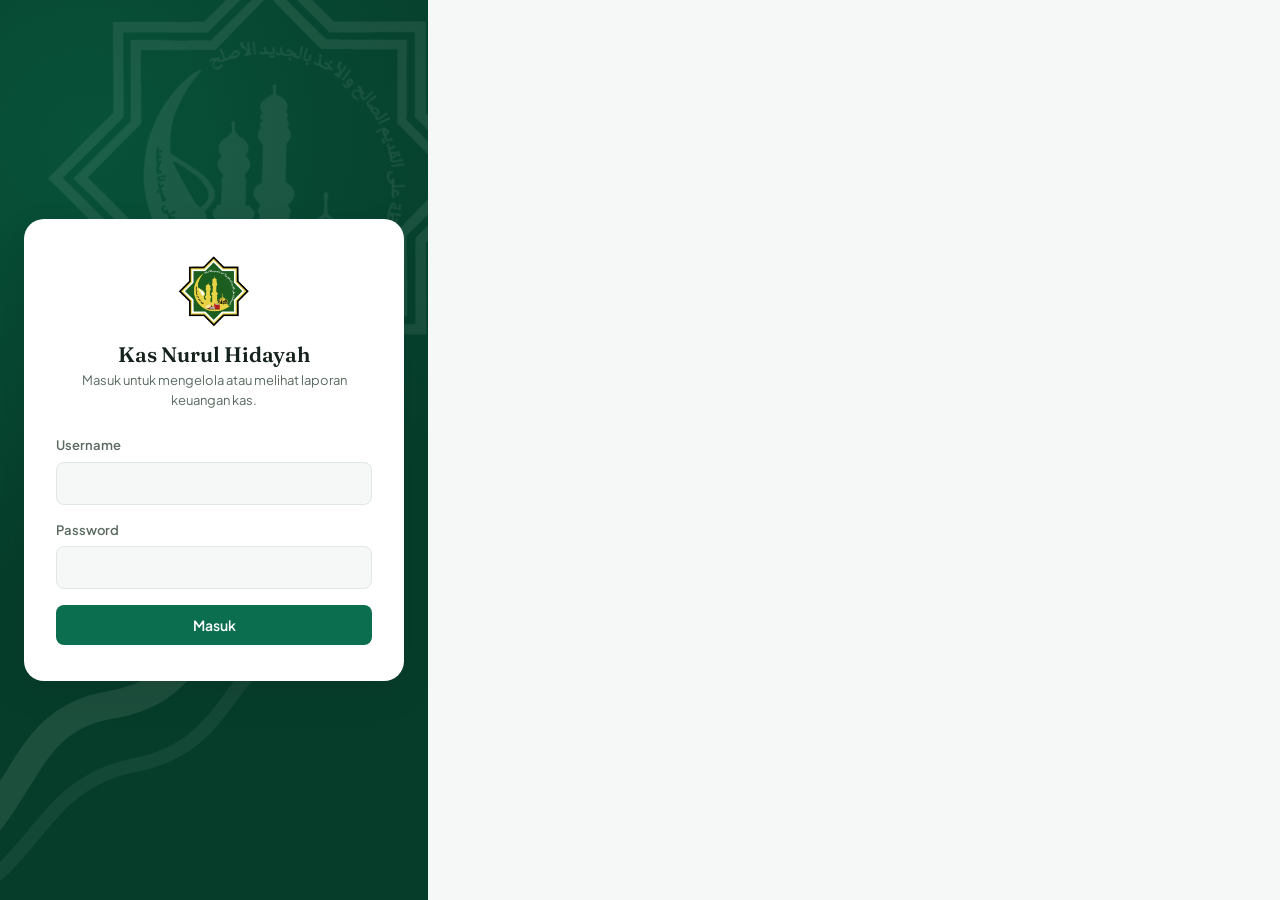
<file: frontend/index.html>
<!DOCTYPE html>
<html lang="id">
<head>
<meta charset="UTF-8" />
<meta name="viewport" content="width=device-width, initial-scale=1, viewport-fit=cover" />
<title>Kas Nurul Hidayah</title>
<meta name="description" content="Aplikasi manajemen kas digital Nurul Hidayah — pemasukan, pengeluaran, hutang anggota, dan uang receh." />
<meta name="theme-color" content="#0B6E4F" />
<link rel="icon" type="image/png" href="assets/logo.png" />
<link rel="stylesheet" href="css/style.css" />
</head>
<body>
<div id="app">
  <div id="globalLoader">
    <div class="brand-mark"><img src="assets/logo.png" alt="Logo Nurul Hidayah" /></div>
    <div class="spinner"></div>
  </div>
</div>

<script src="js/config.js"></script>
<script src="js/utils.js"></script>
<script src="js/components.js"></script>
<script src="js/api.js"></script>
<script src="js/charts.js"></script>
<script src="js/views/dashboard.js"></script>
<script src="js/views/kas.js"></script>
<script src="js/views/hutang.js"></script>
<script src="js/views/receh.js"></script>
<script src="js/views/laporan.js"></script>
<script src="js/views/anggota.js"></script>
<script src="js/app.js"></script>
</body>
</html>
</file>
<file: frontend/css/style.css>
/* ==========================================================================
   Kas Nurul Hidayah — Design System
   Palet: emerald (kepercayaan, kas/keuangan) + amber hangat (aksen positif)
   Tipografi: Fraunces (display/heading) + Plus Jakarta Sans (UI & angka)
   ========================================================================== */

@import url('https://fonts.googleapis.com/css2?family=Fraunces:opsz,wght@9..144,500;9..144,600;9..144,700&family=Plus+Jakarta+Sans:wght@400;500;600;700;800&display=swap');

:root {
  /* Warna */
  --color-primary: #0B6E4F;
  --color-primary-dark: #085239;
  --color-primary-darker: #063D2A;
  --color-primary-light: #E4F2EC;
  --color-accent: #C9932F;
  --color-accent-light: #FBF1DD;
  --color-danger: #C1533B;
  --color-danger-light: #FBEAE5;
  --color-info: #2C6FA6;

  --color-bg: #F5F8F6;
  --color-surface: #FFFFFF;
  --color-surface-muted: #EFF4F1;
  --color-text: #16221C;
  --color-text-muted: #5B6B62;
  --color-text-faint: #8B9A92;
  --color-border: #E1E8E3;

  --shadow-sm: 0 1px 2px rgba(15, 35, 25, 0.06);
  --shadow-md: 0 4px 16px rgba(15, 35, 25, 0.08);
  --shadow-lg: 0 12px 32px rgba(15, 35, 25, 0.14);

  --radius-sm: 8px;
  --radius-md: 14px;
  --radius-lg: 20px;
  --radius-full: 999px;

  --font-display: 'Fraunces', Georgia, serif;
  --font-body: 'Plus Jakarta Sans', -apple-system, BlinkMacSystemFont, sans-serif;

  --sidebar-w: 248px;
  --topbar-h: 64px;
  --bottomnav-h: 64px;

  --transition-fast: 150ms ease;
  --transition-base: 220ms cubic-bezier(0.22, 1, 0.36, 1);
}

[data-theme='dark'] {
  --color-primary: #2E9E76;
  --color-primary-dark: #1F7A5A;
  --color-primary-darker: #145940;
  --color-primary-light: #14261F;
  --color-accent: #E0B15C;
  --color-accent-light: #2A2314;
  --color-danger: #E17E67;
  --color-danger-light: #2E1A16;
  --color-info: #6FAEDC;

  --color-bg: #0D1512;
  --color-surface: #16211C;
  --color-surface-muted: #1C2921;
  --color-text: #EAF1EC;
  --color-text-muted: #9DB0A5;
  --color-text-faint: #6C7E73;
  --color-border: #263229;

  --shadow-sm: 0 1px 2px rgba(0, 0, 0, 0.3);
  --shadow-md: 0 4px 16px rgba(0, 0, 0, 0.35);
  --shadow-lg: 0 12px 32px rgba(0, 0, 0, 0.45);
}

* { box-sizing: border-box; margin: 0; padding: 0; }

html { -webkit-text-size-adjust: 100%; }

body {
  font-family: var(--font-body);
  background: var(--color-bg);
  color: var(--color-text);
  font-size: 15px;
  line-height: 1.5;
  min-height: 100vh;
  transition: background var(--transition-base), color var(--transition-base);
}

img, svg { display: block; max-width: 100%; }

button, input, select, textarea { font-family: inherit; font-size: inherit; color: inherit; }

a { color: inherit; text-decoration: none; }

h1, h2, h3, h4 { font-family: var(--font-body); font-weight: 700; line-height: 1.25; letter-spacing: -0.01em; }
.brand-font { font-family: var(--font-display); font-weight: 600; }

.tabular-nums { font-variant-numeric: tabular-nums; }

@media (prefers-reduced-motion: reduce) {
  *, *::before, *::after { animation-duration: 0.01ms !important; transition-duration: 0.01ms !important; }
}

::selection { background: var(--color-primary); color: #fff; }

::-webkit-scrollbar { width: 10px; height: 10px; }
::-webkit-scrollbar-thumb { background: var(--color-border); border-radius: var(--radius-full); }
::-webkit-scrollbar-track { background: transparent; }

/* Fokus keyboard yang jelas (aksesibilitas) */
:focus-visible {
  outline: 2px solid var(--color-primary);
  outline-offset: 2px;
  border-radius: 4px;
}

/* ================= Utility layout ================= */
.hidden { display: none !important; }
.visually-hidden {
  position: absolute; width: 1px; height: 1px; overflow: hidden;
  clip: rect(0 0 0 0); white-space: nowrap;
}

/* ================= App shell ================= */
#app {
  display: flex;
  min-height: 100vh;
}

/* --- Sidebar (desktop) --- */
.sidebar {
  width: var(--sidebar-w);
  flex-shrink: 0;
  background: var(--color-primary-darker);
  color: #EAF3ED;
  display: flex;
  flex-direction: column;
  padding: 24px 16px;
  position: sticky;
  top: 0;
  height: 100vh;
}

.sidebar-brand {
  display: flex;
  align-items: center;
  gap: 12px;
  padding: 0 8px 24px;
  margin-bottom: 8px;
  border-bottom: 1px solid rgba(255,255,255,0.1);
}

.sidebar-brand-mark {
  width: 40px; height: 40px;
  flex-shrink: 0;
  display: flex; align-items: center; justify-content: center;
}
.sidebar-brand-mark img { width: 100%; height: 100%; object-fit: contain; }

.sidebar-brand-text { font-family: var(--font-display); font-size: 16px; font-weight: 600; line-height: 1.25; }
.sidebar-brand-text small { display: block; font-family: var(--font-body); font-weight: 500; font-size: 11.5px; color: rgba(234,243,237,0.6); letter-spacing: 0.02em; }

.sidebar-nav { display: flex; flex-direction: column; gap: 2px; margin-top: 16px; flex: 1; overflow-y: auto; }

.nav-item {
  display: flex; align-items: center; gap: 12px;
  padding: 10px 12px;
  border-radius: var(--radius-sm);
  color: rgba(234,243,237,0.75);
  font-weight: 500; font-size: 14px;
  cursor: pointer;
  transition: background var(--transition-fast), color var(--transition-fast);
  border: none; background: none; text-align: left; width: 100%;
}
.nav-item svg { width: 18px; height: 18px; flex-shrink: 0; opacity: 0.9; }
.nav-item:hover { background: rgba(255,255,255,0.08); color: #fff; }
.nav-item.active { background: rgba(255,255,255,0.14); color: #fff; }
.nav-item.active { box-shadow: inset 3px 0 0 var(--color-accent); }

.sidebar-foot {
  border-top: 1px solid rgba(255,255,255,0.1);
  padding-top: 14px; margin-top: 14px;
  display: flex; flex-direction: column; gap: 10px;
}

.sidebar-user { display: flex; align-items: center; gap: 10px; padding: 4px 8px; }
.sidebar-user-avatar {
  width: 34px; height: 34px; border-radius: var(--radius-full);
  background: rgba(255,255,255,0.12); color: #fff;
  display: flex; align-items: center; justify-content: center;
  font-weight: 700; font-size: 13px; flex-shrink: 0;
}
.sidebar-user-info { line-height: 1.3; overflow: hidden; }
.sidebar-user-info .name { font-size: 13.5px; font-weight: 600; color: #fff; white-space: nowrap; overflow: hidden; text-overflow: ellipsis; }
.sidebar-user-info .role { font-size: 11.5px; color: rgba(234,243,237,0.6); }

/* --- Main --- */
.main {
  flex: 1;
  min-width: 0;
  display: flex;
  flex-direction: column;
}

.topbar {
  height: var(--topbar-h);
  display: flex; align-items: center; justify-content: space-between;
  padding: 0 24px;
  position: sticky; top: 0; z-index: 20;
  background: color-mix(in srgb, var(--color-bg) 88%, transparent);
  backdrop-filter: blur(10px);
  border-bottom: 1px solid var(--color-border);
}

.topbar-title { font-family: var(--font-body); font-size: 19px; font-weight: 800; letter-spacing: -0.01em; }
.topbar-actions { display: flex; align-items: center; gap: 8px; }

.icon-btn {
  width: 38px; height: 38px; border-radius: var(--radius-full);
  display: flex; align-items: center; justify-content: center;
  background: var(--color-surface); border: 1px solid var(--color-border);
  cursor: pointer; color: var(--color-text-muted);
  transition: all var(--transition-fast);
}
.icon-btn:hover { color: var(--color-primary); border-color: var(--color-primary); }
#btnLogoutTop:hover { color: var(--color-danger); border-color: var(--color-danger); }
.icon-btn svg { width: 18px; height: 18px; }

.content {
  flex: 1;
  padding: 24px;
  padding-bottom: calc(24px + var(--bottomnav-h));
  max-width: 1280px;
  width: 100%;
  margin: 0 auto;
}

/* --- Bottom nav (mobile) --- */
.bottom-nav {
  display: none;
  position: fixed; bottom: 0; left: 0; right: 0;
  height: var(--bottomnav-h);
  background: var(--color-surface);
  border-top: 1px solid var(--color-border);
  z-index: 30;
  padding-bottom: env(safe-area-inset-bottom);
  box-shadow: 0 -4px 20px rgba(0,0,0,0.06);
}
.bottom-nav-inner {
  display: flex; align-items: center; justify-content: space-around;
  height: 100%; padding: 6px 6px;
}
.bottom-nav-item {
  flex: 0 1 auto;
  display: flex; align-items: center; justify-content: center;
  gap: 6px;
  height: 42px;
  padding: 0 12px;
  border-radius: var(--radius-full);
  color: var(--color-text-faint); background: none; border: none;
  transition: background var(--transition-base), color var(--transition-fast), padding var(--transition-base);
}
.bottom-nav-icon { display: flex; align-items: center; justify-content: center; flex-shrink: 0; }
.bottom-nav-icon svg { width: 22px; height: 22px; }

/* Label tersembunyi secara default (ikon-saja) — muncul halus hanya untuk tab yang aktif */
.bottom-nav-label {
  font-size: 12px; font-weight: 700;
  max-width: 0; overflow: hidden; white-space: nowrap;
  opacity: 0;
  transition: max-width var(--transition-base), opacity var(--transition-fast) 60ms;
}
.bottom-nav-item.active {
  color: #fff;
  background: var(--color-primary);
  padding: 0 16px 0 13px;
  box-shadow: 0 4px 12px rgba(11,110,79,0.28);
}
.bottom-nav-item.active .bottom-nav-label { max-width: 100px; opacity: 1; }

@media (max-width: 880px) {
  .sidebar { display: none; }
  .bottom-nav { display: block; }
  .content { padding: 14px; padding-bottom: calc(14px + var(--bottomnav-h) + 10px); }
  .topbar { padding: 0 14px; }

  /* Grid KPI jadi 2 kolom ringkas ala aplikasi finansial di HP, bukan ditumpuk 1 kolom polos */
  .kpi-grid { grid-template-columns: repeat(2, 1fr); gap: 10px; }
  .kpi-card { padding: 14px; }
  .kpi-icon { width: 30px; height: 30px; margin-bottom: 8px; }
  .kpi-icon svg { width: 15px; height: 15px; }
  .kpi-label { font-size: 10.5px; margin-bottom: 4px; }
  .kpi-value { font-size: 17px; }
  .kpi-sub { display: none; } /* keterangan tambahan disembunyikan di layar sempit biar tidak sesak */

  .kpi-hero { padding: 18px; }
  .kpi-hero-value { font-size: 26px; }
  .kpi-hero-icon { width: 38px; height: 38px; }
  .kpi-hero-icon svg { width: 19px; height: 19px; }
  .kpi-hero-sub { max-width: 100%; }

  .card { padding: 16px; border-radius: var(--radius-md); }
  .section-title { margin: 20px 0 12px; }
  .section-title h2 { font-size: 16px; }
}

/* ================= Login screen ================= */
.login-screen {
  min-height: 100vh;
  display: flex;
  align-items: center;
  justify-content: center;
  background: radial-gradient(circle at 20% 15%, var(--color-primary-dark), var(--color-primary-darker) 55%);
  padding: 24px;
  position: relative;
  overflow: hidden;
}

.login-watermark {
  position: absolute;
  width: 460px;
  height: 460px;
  right: -70px;
  top: -50px;
  background-color: #fff;
  opacity: 0.08;
  -webkit-mask-image: url('../assets/logo-outline.png');
  mask-image: url('../assets/logo-outline.png');
  -webkit-mask-size: contain;
  mask-size: contain;
  -webkit-mask-repeat: no-repeat;
  mask-repeat: no-repeat;
  -webkit-mask-position: center;
  mask-position: center;
  pointer-events: none;
}
@media (max-width: 520px) {
  .login-watermark { width: 320px; height: 320px; right: -50px; top: -30px; }
}

.login-sash {
  position: absolute;
  width: 320px;
  height: 320px;
  left: -30px;
  bottom: -20px;
  color: #fff;
  opacity: 0.09;
  pointer-events: none;
}
@media (max-width: 520px) {
  .login-sash { width: 220px; height: 220px; left: -20px; bottom: -10px; }
}

.login-card {
  position: relative;
  width: 100%; max-width: 380px;
  background: var(--color-surface);
  border-radius: var(--radius-lg);
  box-shadow: var(--shadow-lg);
  padding: 36px 32px;
  animation: fadeScaleIn 0.55s cubic-bezier(0.22, 1, 0.36, 1) both;
}
.login-brand-mark { transition: transform var(--transition-base); }
.login-card:hover .login-brand-mark { transform: rotate(-6deg) scale(1.05); }

.login-brand { text-align: center; margin-bottom: 26px; }
.login-brand-mark {
  width: 72px; height: 72px;
  display: flex; align-items: center; justify-content: center;
  margin: 0 auto 14px;
}
.login-brand-mark img { width: 100%; height: 100%; object-fit: contain; }
.login-brand h1 { font-size: 21px; }
.login-brand p { color: var(--color-text-muted); font-size: 13px; margin-top: 4px; }

.field { margin-bottom: 16px; }
.field label { display: block; font-size: 13px; font-weight: 600; margin-bottom: 6px; color: var(--color-text-muted); }
.field input, .field select, .field textarea {
  width: 100%;
  padding: 11px 13px;
  border: 1.5px solid var(--color-border);
  border-radius: var(--radius-sm);
  background: var(--color-bg);
  transition: border-color var(--transition-fast), box-shadow var(--transition-fast);
}
.field input:focus, .field select:focus, .field textarea:focus {
  outline: none; border-color: var(--color-primary);
  box-shadow: 0 0 0 3px var(--color-primary-light);
}
.field-error { color: var(--color-danger); font-size: 12.5px; margin-top: 5px; display: none; }
.field.has-error input { border-color: var(--color-danger); }
.field.has-error .field-error { display: block; }
.field-hint { font-size: 12px; color: var(--color-text-faint); margin-top: 5px; }

.btn {
  display: inline-flex; align-items: center; justify-content: center; gap: 8px;
  padding: 11px 18px;
  border-radius: var(--radius-sm);
  border: none;
  font-weight: 600; font-size: 14px;
  cursor: pointer;
  transition: all var(--transition-fast);
  white-space: nowrap;
}
.btn svg { width: 16px; height: 16px; }
.btn-primary { background: var(--color-primary); color: #fff; }
.btn-primary:hover { background: var(--color-primary-dark); }
.btn-block { width: 100%; }
.btn-secondary { background: var(--color-surface-muted); color: var(--color-text); }
.btn-secondary:hover { background: var(--color-border); }
.btn-outline { background: transparent; border: 1.5px solid var(--color-border); color: var(--color-text); }
.btn-outline:hover { border-color: var(--color-primary); color: var(--color-primary); }
.btn-danger { background: var(--color-danger-light); color: var(--color-danger); }
.btn-danger:hover { background: var(--color-danger); color: #fff; }
.btn-sm { padding: 7px 12px; font-size: 13px; }
.btn:disabled { opacity: 0.55; cursor: not-allowed; }

.login-demo-note {
  margin-top: 18px; padding: 12px 14px;
  background: var(--color-accent-light); border-radius: var(--radius-sm);
  font-size: 12px; color: #6b5017; line-height: 1.5;
}

/* ================= Cards & KPI ================= */
.grid { display: grid; gap: 16px; }
.kpi-grid { grid-template-columns: repeat(auto-fit, minmax(190px, 1fr)); margin-bottom: 20px; }

.card {
  background: var(--color-surface);
  border: 1px solid var(--color-border);
  border-radius: var(--radius-md);
  padding: 20px;
  box-shadow: var(--shadow-sm);
}

.kpi-card { position: relative; overflow: hidden; }
.kpi-card .kpi-icon {
  width: 36px; height: 36px; border-radius: 10px;
  display: flex; align-items: center; justify-content: center;
  margin-bottom: 12px;
}
.kpi-card .kpi-icon svg { width: 18px; height: 18px; }
.kpi-icon.tone-primary { background: var(--color-primary-light); color: var(--color-primary); }
.kpi-icon.tone-accent { background: var(--color-accent-light); color: var(--color-accent); }
.kpi-icon.tone-danger { background: var(--color-danger-light); color: var(--color-danger); }
.kpi-icon.tone-info { background: rgba(44,111,166,0.12); color: var(--color-info); }
.kpi-icon.tone-neutral { background: var(--color-surface-muted); color: var(--color-text-muted); }

.kpi-label { font-size: 12.5px; color: var(--color-text-muted); font-weight: 600; text-transform: uppercase; letter-spacing: 0.03em; margin-bottom: 6px; }
.kpi-value { font-family: var(--font-body); font-size: 22px; font-weight: 800; letter-spacing: -0.02em; }
.kpi-sub { font-size: 12px; color: var(--color-text-faint); margin-top: 4px; }

/* Kartu hero: Saldo Kas — angka paling penting, ditonjolkan dengan gaya kartu saldo bank/fintech */
.kpi-hero {
  background: linear-gradient(135deg, var(--color-primary) 0%, var(--color-primary-dark) 60%, var(--color-primary-darker) 100%);
  color: #EAF3ED;
  border: none;
  margin-bottom: 16px;
  position: relative;
  overflow: hidden;
}
.kpi-hero::after {
  content: '';
  position: absolute; top: -60px; right: -60px; width: 180px; height: 180px;
  border-radius: 50%; background: rgba(255,255,255,0.07);
}
.kpi-hero::before {
  content: '';
  position: absolute; bottom: -70px; right: 40px; width: 140px; height: 140px;
  border-radius: 50%; background: rgba(255,255,255,0.05);
}
.kpi-hero .kpi-label { color: rgba(234,243,237,0.75); }
.kpi-hero-top { display: flex; align-items: flex-start; justify-content: space-between; gap: 12px; position: relative; z-index: 1; }
.kpi-hero-value { font-family: var(--font-body); font-size: 32px; font-weight: 800; letter-spacing: -0.02em; margin-top: 4px; color: #fff; }
.kpi-hero-icon {
  width: 44px; height: 44px; border-radius: 12px; flex-shrink: 0;
  background: rgba(255,255,255,0.14); display: flex; align-items: center; justify-content: center;
  color: #fff;
}
.kpi-hero-icon svg { width: 22px; height: 22px; }
.kpi-hero-sub { position: relative; z-index: 1; font-size: 12px; color: rgba(234,243,237,0.65); margin-top: 14px; line-height: 1.5; max-width: 88%; }
.kpi-hero:hover { transform: none; box-shadow: var(--shadow-lg); }

.section-title { display: flex; align-items: center; justify-content: space-between; margin: 28px 0 14px; gap: 12px; flex-wrap: wrap; }
.section-title h2 { font-size: 17px; }
.section-title .actions { display: flex; gap: 8px; flex-wrap: wrap; }

/* ================= Filters ================= */
.filter-bar {
  display: flex; gap: 10px; flex-wrap: wrap; align-items: flex-end;
  background: var(--color-surface); border: 1px solid var(--color-border);
  border-radius: var(--radius-md); padding: 14px 16px; margin-bottom: 18px;
}
.filter-bar .field { margin-bottom: 0; min-width: 130px; }
.filter-bar .field label { margin-bottom: 4px; font-size: 11.5px; }
.filter-bar .field input, .filter-bar .field select { padding: 8px 10px; font-size: 13.5px; }

/* ================= Charts row ================= */
.charts-row { display: grid; grid-template-columns: 1.4fr 1fr; gap: 16px; margin-bottom: 8px; }
@media (max-width: 980px) { .charts-row { grid-template-columns: 1fr; } }
.chart-card h3 { font-size: 14px; margin-bottom: 14px; color: var(--color-text-muted); font-family: var(--font-body); font-weight: 700; }
.chart-empty { color: var(--color-text-faint); font-size: 13px; padding: 30px 0; text-align: center; }

/* ================= Table ================= */
.table-wrap { overflow-x: auto; border: 1px solid var(--color-border); border-radius: var(--radius-md); background: var(--color-surface); }
table { width: 100%; border-collapse: collapse; min-width: 560px; }
thead th {
  text-align: left; font-size: 11.5px; text-transform: uppercase; letter-spacing: 0.03em;
  color: var(--color-text-muted); font-weight: 700;
  padding: 12px 16px; background: var(--color-surface-muted);
  border-bottom: 1px solid var(--color-border);
  white-space: nowrap;
}
tbody td { padding: 13px 16px; border-bottom: 1px solid var(--color-border); font-size: 13.5px; vertical-align: middle; }
tbody tr:last-child td { border-bottom: none; }
tbody tr:hover { background: var(--color-surface-muted); }
td.num, th.num { text-align: right; font-variant-numeric: tabular-nums; }
td.actions-cell { white-space: nowrap; text-align: right; }
td.actions-cell .icon-btn { width: 32px; height: 32px; }
td.actions-cell .icon-btn svg { width: 15px; height: 15px; }

.pill { display: inline-flex; align-items: center; gap: 5px; padding: 4px 10px; border-radius: var(--radius-full); font-size: 12px; font-weight: 700; }
.pill-success { background: var(--color-primary-light); color: var(--color-primary-dark); }
.pill-danger { background: var(--color-danger-light); color: var(--color-danger); }
.pill-muted { background: var(--color-surface-muted); color: var(--color-text-muted); }

.amount-pos { color: var(--color-primary-dark); font-weight: 700; }
.amount-neg { color: var(--color-danger); font-weight: 700; }

/* ================= Empty / loading state ================= */
.empty-state, .loading-state {
  display: flex; flex-direction: column; align-items: center; justify-content: center;
  padding: 48px 20px; text-align: center; color: var(--color-text-muted);
}
.empty-state svg { width: 44px; height: 44px; margin-bottom: 12px; opacity: 0.5; }
.empty-state h4 { font-size: 15px; color: var(--color-text); margin-bottom: 4px; }
.empty-state p { font-size: 13px; max-width: 320px; }

.spinner {
  width: 22px; height: 22px; border-radius: 50%;
  border: 3px solid var(--color-border); border-top-color: var(--color-primary);
  animation: spin 0.7s linear infinite;
}
@keyframes spin { to { transform: rotate(360deg); } }

/* ================= Modal ================= */
.modal-overlay {
  position: fixed; inset: 0; background: rgba(10, 20, 15, 0.45);
  display: flex; align-items: center; justify-content: center;
  padding: 20px; z-index: 100;
  opacity: 0; pointer-events: none; transition: opacity var(--transition-base);
}
.modal-overlay.open { opacity: 1; pointer-events: auto; }
.modal {
  background: var(--color-surface); border-radius: var(--radius-lg);
  width: 100%; max-width: 460px; max-height: 90vh; overflow-y: auto;
  box-shadow: var(--shadow-lg);
  transform: translateY(14px) scale(0.98); opacity: 0;
  transition: transform var(--transition-base), opacity var(--transition-base);
}
.modal-overlay.open .modal { transform: translateY(0) scale(1); opacity: 1; }
.modal-head { display: flex; align-items: center; justify-content: space-between; padding: 20px 22px; border-bottom: 1px solid var(--color-border); }
.modal-head h3 { font-size: 17px; }
.modal-body { padding: 22px; }
.modal-foot { padding: 16px 22px; border-top: 1px solid var(--color-border); display: flex; justify-content: flex-end; gap: 10px; }
.modal-close { background: none; border: none; cursor: pointer; color: var(--color-text-faint); width: 30px; height: 30px; border-radius: var(--radius-full); display: flex; align-items: center; justify-content: center; transition: background var(--transition-fast), color var(--transition-fast); }
.modal-close:hover { background: var(--color-surface-muted); color: var(--color-danger); }
.modal-close svg { width: 18px; height: 18px; transition: transform var(--transition-base); }
.modal-close:hover svg { transform: rotate(90deg); }

.modal.confirm .modal-body { text-align: center; padding: 28px 22px 8px; }
.modal.confirm .confirm-icon {
  width: 52px; height: 52px; border-radius: var(--radius-full); background: var(--color-danger-light);
  color: var(--color-danger); display: flex; align-items: center; justify-content: center; margin: 0 auto 14px;
}
.modal.confirm .confirm-icon svg { width: 24px; height: 24px; }
.modal.confirm p { color: var(--color-text-muted); font-size: 13.5px; margin-top: 6px; }

/* ================= Toast ================= */
.toast-stack {
  position: fixed; top: 18px; right: 18px; z-index: 200;
  display: flex; flex-direction: column; gap: 10px; max-width: 340px;
}
@media (max-width: 880px) { .toast-stack { left: 12px; right: 12px; top: 12px; max-width: none; } }
.toast {
  background: var(--color-surface); border: 1px solid var(--color-border);
  border-left: 4px solid var(--color-primary);
  border-radius: var(--radius-sm); box-shadow: var(--shadow-md);
  padding: 12px 14px; font-size: 13.5px; display: flex; gap: 10px; align-items: flex-start;
  animation: toast-in 0.25s ease;
}
.toast.error { border-left-color: var(--color-danger); }
.toast svg { width: 17px; height: 17px; flex-shrink: 0; margin-top: 1px; }
.toast.error svg { color: var(--color-danger); }
.toast:not(.error) svg { color: var(--color-primary); }
@keyframes toast-in { from { opacity: 0; transform: translateY(-8px); } to { opacity: 1; transform: translateY(0); } }

/* ================= Login/global loading overlay ================= */
#globalLoader {
  position: fixed; inset: 0; background: var(--color-bg);
  display: flex; align-items: center; justify-content: center; z-index: 300;
  flex-direction: column; gap: 14px;
}
#globalLoader .brand-mark {
  width: 64px; height: 64px;
  display: flex; align-items: center; justify-content: center;
}
#globalLoader .brand-mark img { width: 100%; height: 100%; object-fit: contain; }

/* ================= Misc ================= */
.two-col { display: grid; grid-template-columns: 1fr 1fr; gap: 14px; }
@media (max-width: 480px) { .two-col { grid-template-columns: 1fr; } }

.tabs { display: flex; gap: 4px; background: var(--color-surface-muted); padding: 4px; border-radius: var(--radius-sm); width: fit-content; margin-bottom: 16px; }
.tab-btn { padding: 7px 14px; border-radius: 7px; border: none; background: none; font-size: 13px; font-weight: 600; color: var(--color-text-muted); cursor: pointer; }
.tab-btn.active { background: var(--color-surface); color: var(--color-primary); box-shadow: var(--shadow-sm); }

.progress-track { height: 8px; border-radius: var(--radius-full); background: var(--color-surface-muted); overflow: hidden; margin-top: 8px; }
.progress-fill { height: 100%; background: var(--color-primary); border-radius: var(--radius-full); transition: width 0.6s cubic-bezier(0.22,1,0.36,1); }

.member-card { display: flex; align-items: center; justify-content: space-between; gap: 12px; padding: 14px 16px; border-radius: var(--radius-md); border: 1px solid var(--color-border); margin-bottom: 10px; background: var(--color-surface); }
.member-card .name { font-weight: 700; font-size: 14px; }
.member-card .sub { font-size: 12px; color: var(--color-text-muted); margin-top: 2px; }

.badge-role { font-size: 11px; font-weight: 700; padding: 3px 9px; border-radius: var(--radius-full); background: var(--color-primary-light); color: var(--color-primary-dark); text-transform: uppercase; }
.badge-role.member { background: var(--color-surface-muted); color: var(--color-text-muted); }

/* ==========================================================================
   MODERN POLISH — animasi masuk, hover, transisi halaman
   ========================================================================== */

@keyframes fadeInUp {
  from { opacity: 0; transform: translateY(10px); }
  to { opacity: 1; transform: translateY(0); }
}
@keyframes fadeScaleIn {
  from { opacity: 0; transform: scale(0.97); }
  to { opacity: 1; transform: scale(1); }
}
@keyframes shimmer {
  0% { background-position: -200% 0; }
  100% { background-position: 200% 0; }
}
@keyframes pulseDot {
  0%, 100% { opacity: 1; transform: scale(1); }
  50% { opacity: 0.55; transform: scale(0.85); }
}

/* Entrance halaman: elemen baru yang dirender akan otomatis fade+naik,
   baik saat pertama kali dibuka maupun saat data direfresh (filter, dsb). */
.card, .kpi-card, .member-card, .chart-card {
  animation: fadeInUp 0.5s cubic-bezier(0.22, 1, 0.36, 1) both;
}
.kpi-grid > .kpi-card:nth-child(1) { animation-delay: 0.02s; }
.kpi-grid > .kpi-card:nth-child(2) { animation-delay: 0.06s; }
.kpi-grid > .kpi-card:nth-child(3) { animation-delay: 0.10s; }
.kpi-grid > .kpi-card:nth-child(4) { animation-delay: 0.14s; }
.kpi-grid > .kpi-card:nth-child(5) { animation-delay: 0.18s; }
.kpi-grid > .kpi-card:nth-child(6) { animation-delay: 0.22s; }

.table-wrap tbody tr, #hutangList > .card, #anggotaList > .member-card {
  animation: fadeInUp 0.4s cubic-bezier(0.22, 1, 0.36, 1) both;
}
tbody tr:nth-child(n+1) { animation-delay: calc(0.02s * var(--row-i, 0)); }

/* Transisi halaman utama saat pindah menu (dipicu ulang lewat class toggle di app.js) */
.content { animation: fadeInUp 0.35s cubic-bezier(0.22, 1, 0.36, 1) both; }

/* Kartu & elemen interaktif: hover lift halus */
.card, .kpi-card, .member-card {
  transition: transform var(--transition-base), box-shadow var(--transition-base), border-color var(--transition-base);
}
.kpi-card:hover, .member-card:hover {
  transform: translateY(-3px);
  box-shadow: var(--shadow-md);
  border-color: color-mix(in srgb, var(--color-primary) 25%, var(--color-border));
}

/* Tombol: hover lift + feedback tekan */
.btn { transition: transform 150ms ease, box-shadow var(--transition-fast), background var(--transition-fast), border-color var(--transition-fast), color var(--transition-fast); }
.btn-primary:hover, .btn-danger:hover { transform: translateY(-1px); box-shadow: var(--shadow-sm); }
.btn:active { transform: scale(0.96); }
.icon-btn { transition: transform 150ms ease, color var(--transition-fast), border-color var(--transition-fast); }
.icon-btn:hover { transform: translateY(-1px) scale(1.04); }
.icon-btn:active { transform: scale(0.92); }

/* Ikon nav: sedikit membesar saat hover/aktif */
.nav-item svg, .bottom-nav-icon svg { transition: transform 200ms cubic-bezier(0.34, 1.56, 0.64, 1); }
.nav-item:hover svg { transform: scale(1.12); }
.nav-item.active svg { transform: scale(1.08); color: var(--color-accent); }
.bottom-nav-item.active .bottom-nav-icon svg { transform: scale(1.1); }

/* Indikator aktif sidebar: garis aksen yang muncul halus */
.nav-item { position: relative; overflow: hidden; }
.nav-item::before {
  content: ''; position: absolute; left: 0; top: 50%; height: 0; width: 3px;
  background: var(--color-accent); border-radius: 0 4px 4px 0;
  transform: translateY(-50%);
  transition: height var(--transition-base);
}
.nav-item.active::before { height: 60%; }

/* Tab & filter: transisi halus saat berpindah */
.tab-btn { transition: all var(--transition-fast); }
.tab-btn:hover:not(.active) { color: var(--color-text); background: rgba(0,0,0,0.03); }

/* Spinner ganda yang lebih modern (menggantikan tampilan spinner lama) */
.spinner {
  border-width: 3px;
  border-style: solid;
  border-color: var(--color-primary-light) var(--color-primary-light) var(--color-primary) var(--color-primary-light);
  animation: spin 0.8s cubic-bezier(0.5, 0, 0.5, 1) infinite;
}

/* Skeleton shimmer — dipakai otomatis lewat kelas .skeleton-line jika ingin diaktifkan di view tertentu */
.skeleton-line {
  height: 14px; border-radius: 6px; margin-bottom: 8px;
  background: linear-gradient(90deg, var(--color-surface-muted) 25%, var(--color-border) 37%, var(--color-surface-muted) 63%);
  background-size: 400% 100%;
  animation: shimmer 1.6s ease infinite;
}

/* Live indicator kecil di KPI saldo (opsional, dekoratif) */
.kpi-card .kpi-icon { transition: transform var(--transition-base); }
.kpi-card:hover .kpi-icon { transform: scale(1.08) rotate(-4deg); }

/* Toast: sedikit lebih hidup */
.toast { animation: fadeScaleIn 0.3s cubic-bezier(0.34, 1.56, 0.64, 1); }

/* Modal: easing lebih premium (memperhalus yang sudah ada) */
.modal { transition: transform 320ms cubic-bezier(0.34, 1.56, 0.64, 1), opacity 220ms ease; }

/* Progress bar hutang: transisi lebih hidup sudah ada, tambahkan sedikit glow saat penuh */
.progress-fill { box-shadow: 0 0 0 rgba(11,110,79,0); }

@media (prefers-reduced-motion: reduce) {
  .card, .kpi-card, .member-card, .chart-card, .table-wrap tbody tr, .content, .toast { animation: none !important; }
}
</file>
